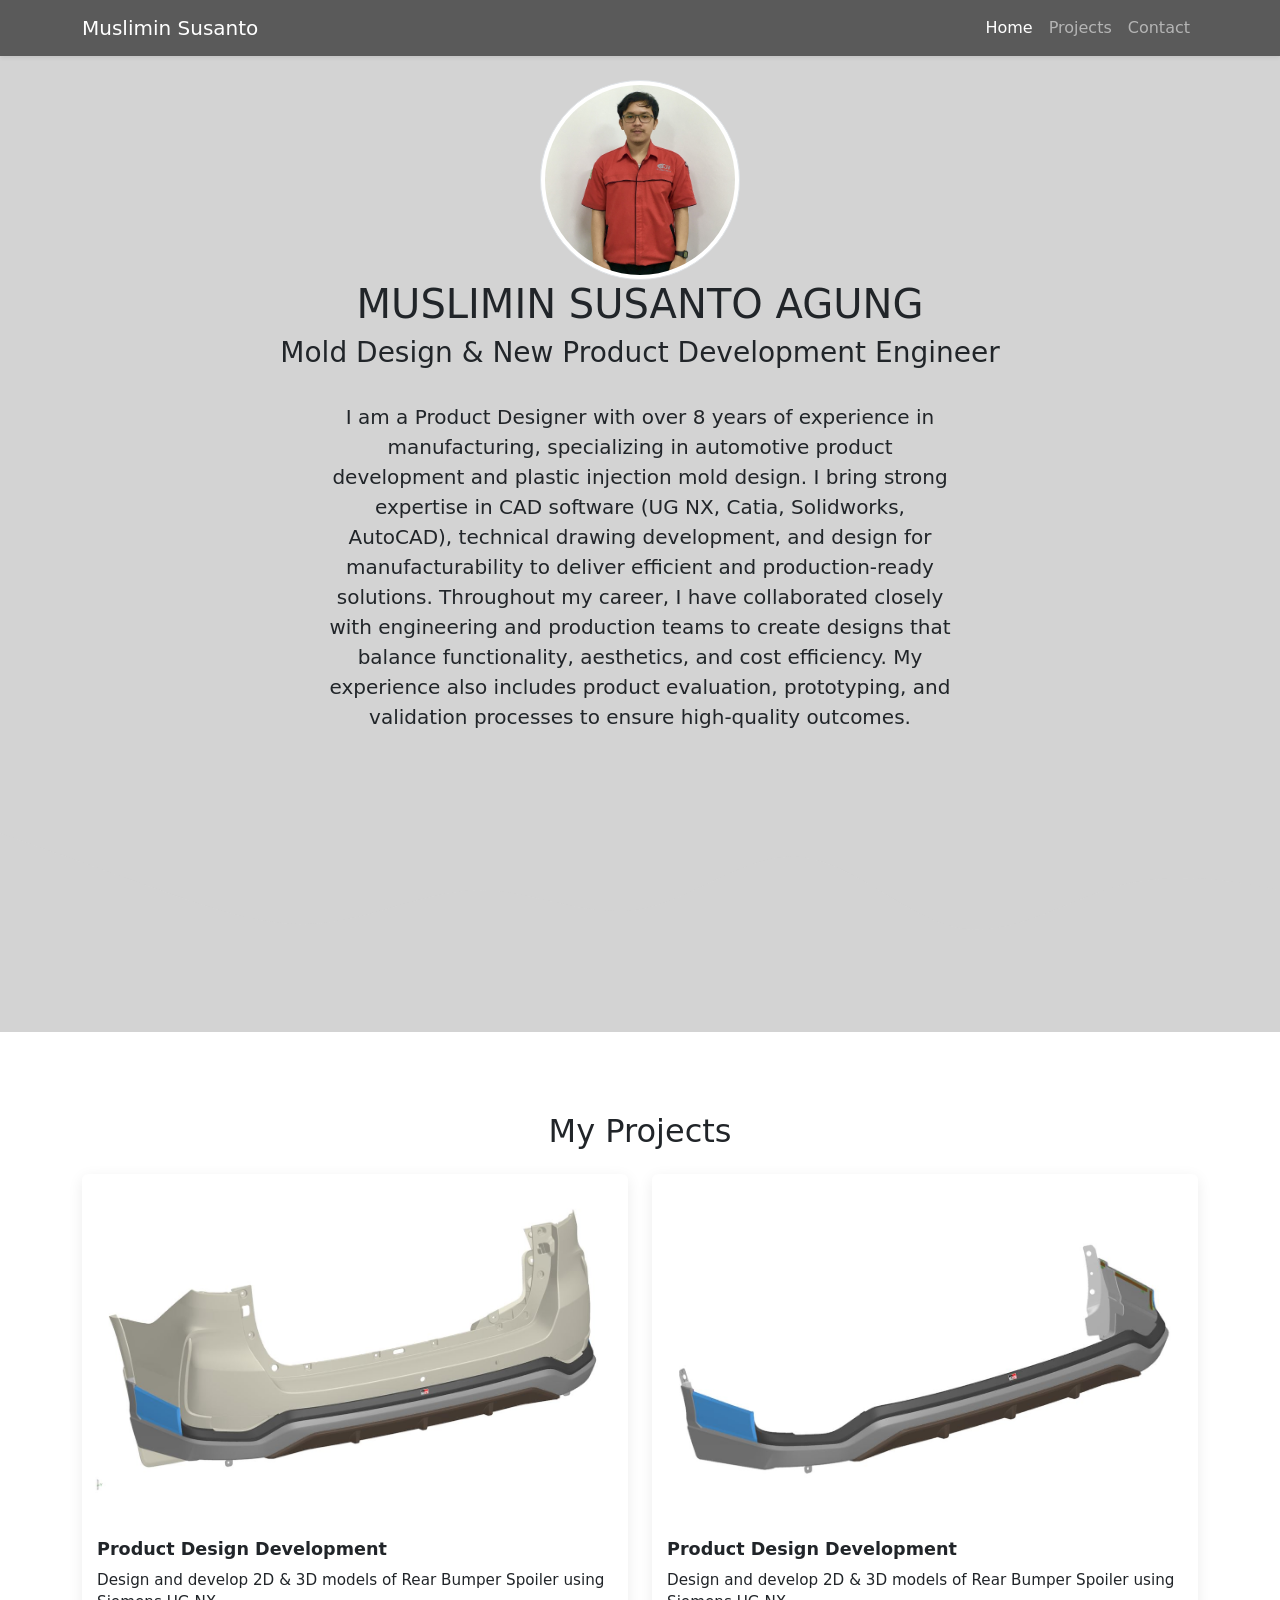
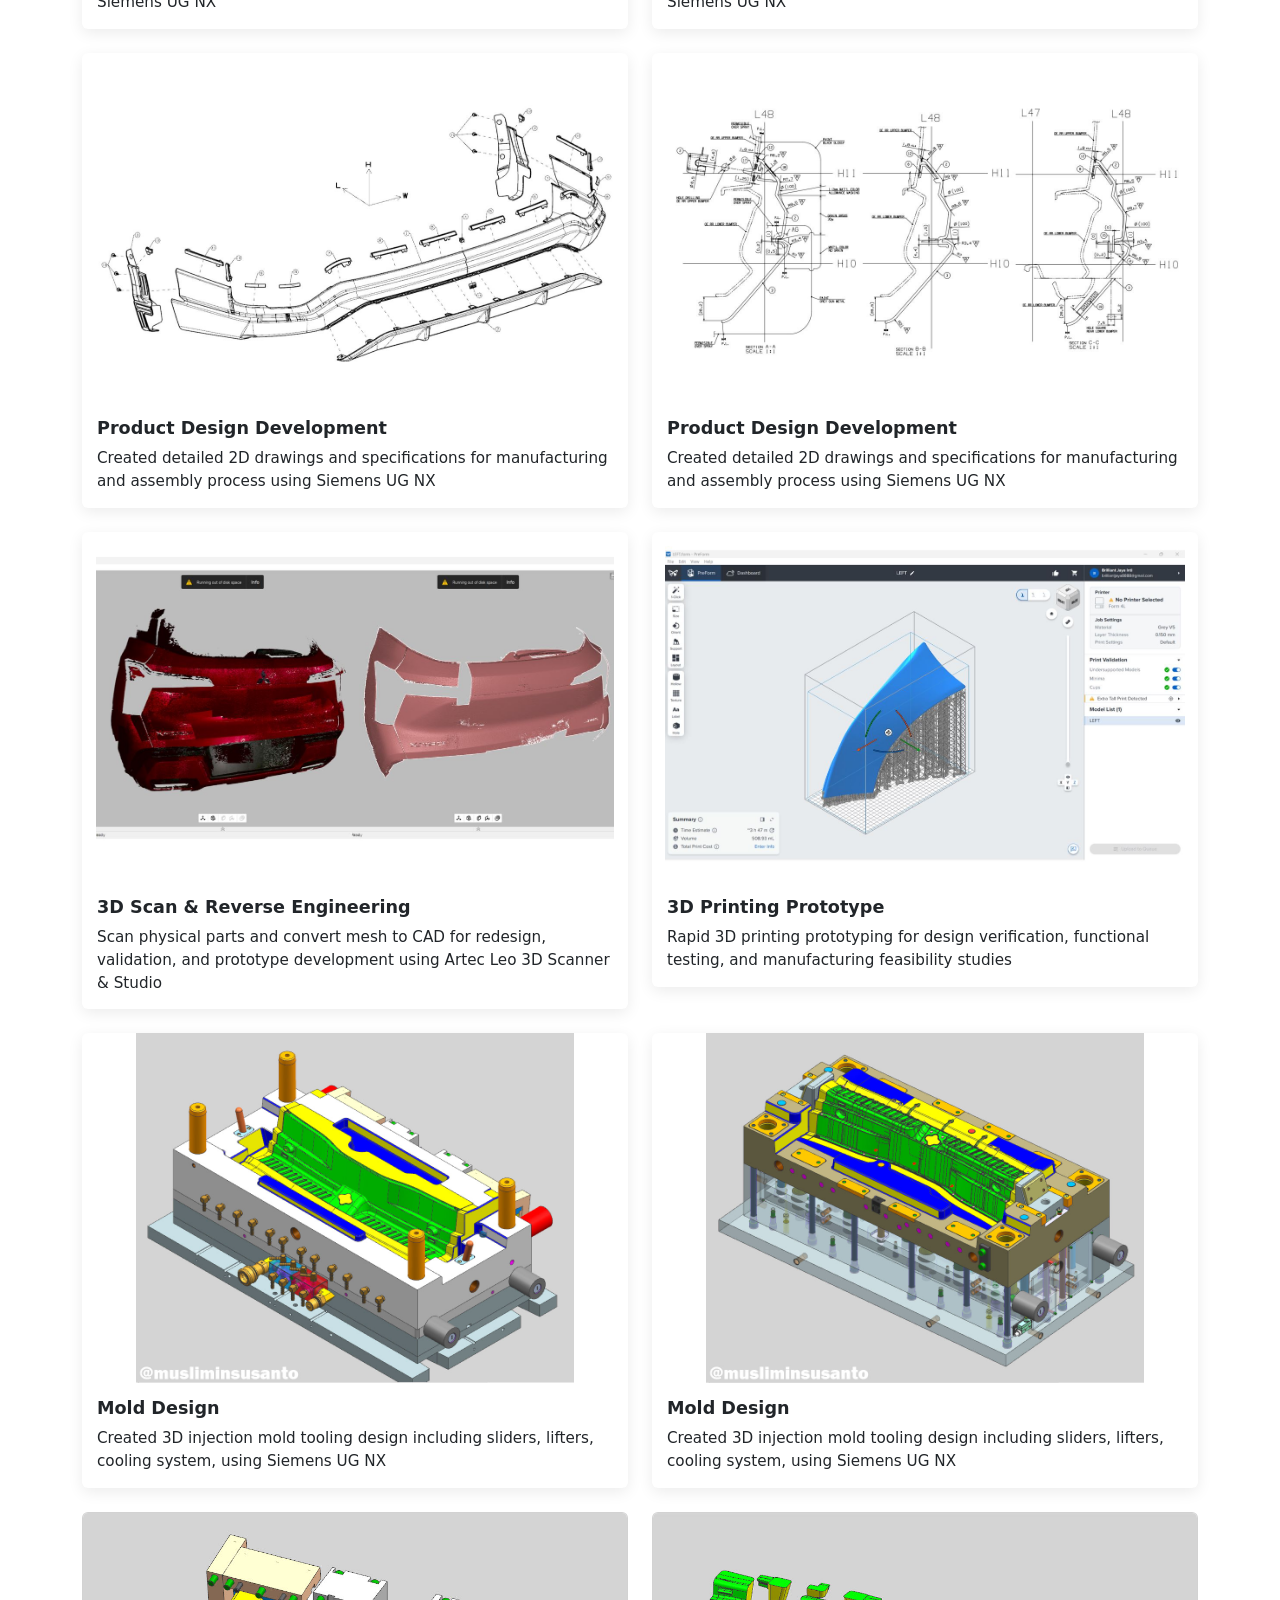
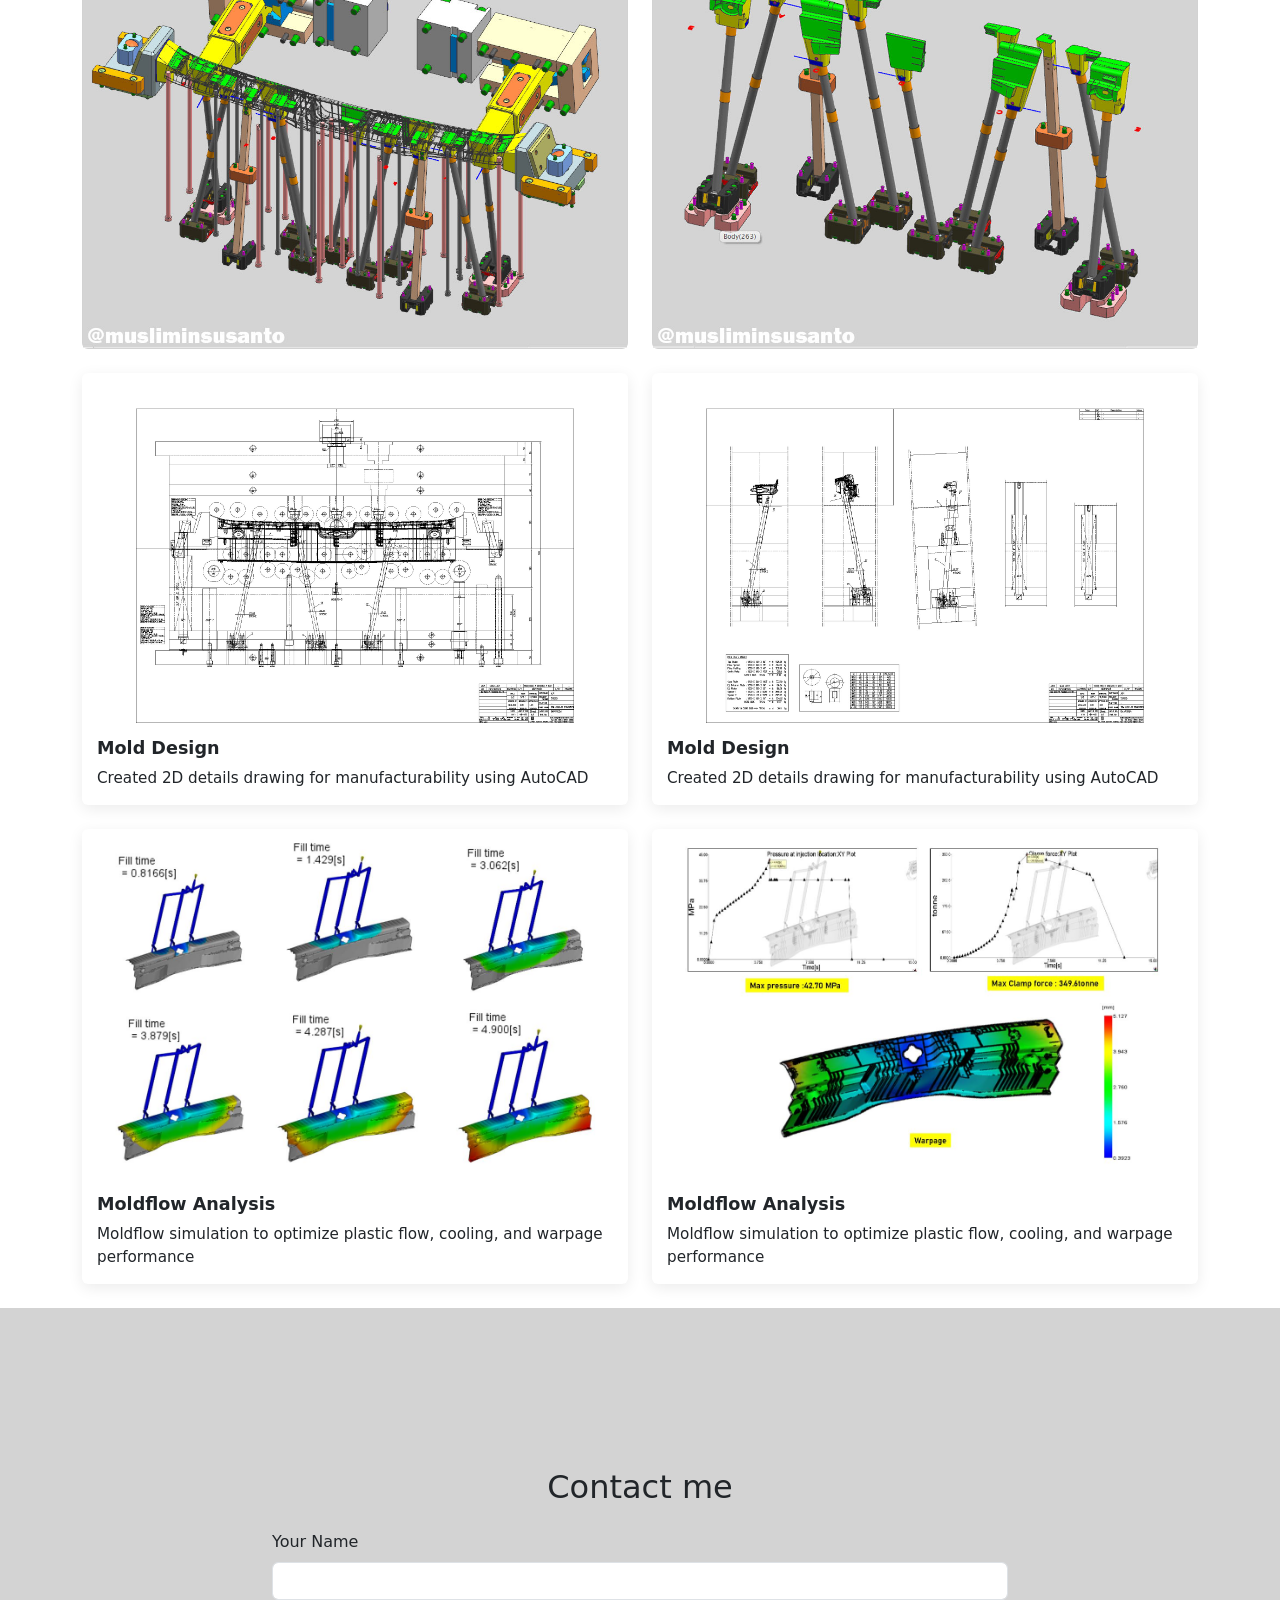
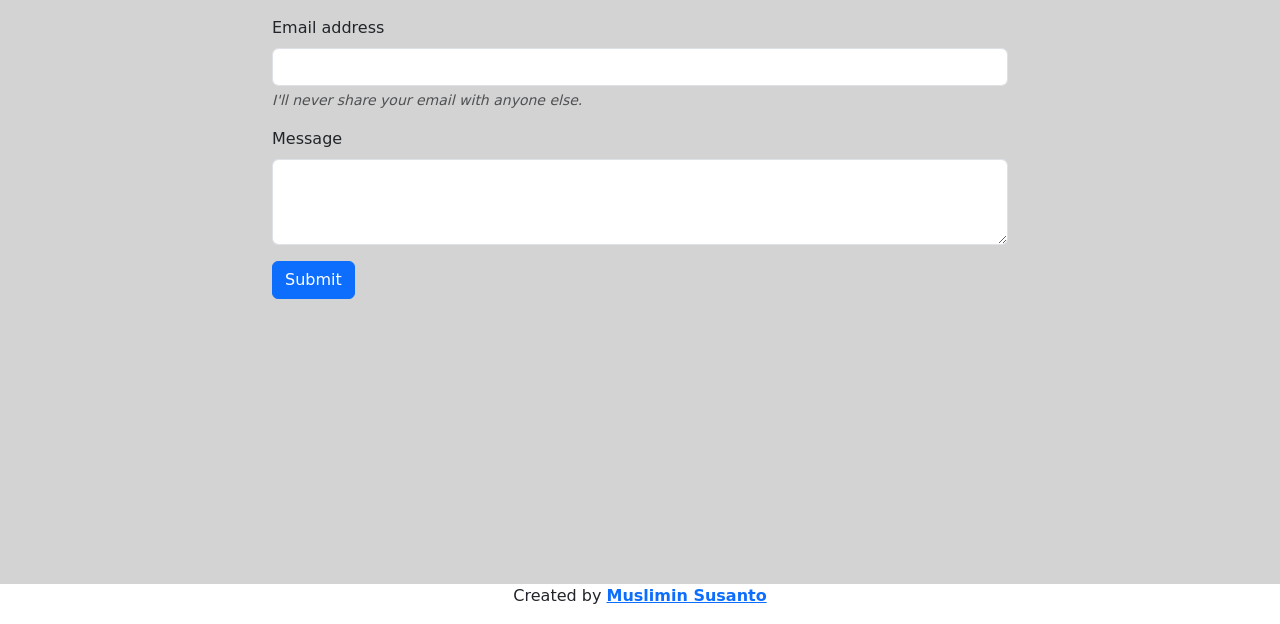
<file: index.html>
<!DOCTYPE html>
<html lang="en">
  <head>
    <!-- Required meta tags -->
    <meta charset="utf-8" />
    <meta name="viewport" content="width=device-width, initial-scale=1" />

    <!-- Bootstrap CSS -->
    <link href="https://cdn.jsdelivr.net/npm/bootstrap@5.1.1/dist/css/bootstrap.min.css" rel="stylesheet" integrity="sha384-F3w7mX95PdgyTmZZMECAngseQB83DfGTowi0iMjiWaeVhAn4FJkqJByhZMI3AhiU" crossorigin="anonymous" />

    <!-- My CSS -->
    <link rel="stylesheet" href="style.css" />

    <title>My Portfolio | Muslimin Susanto</title>
  </head>
  <body id="home">
    <!-- Navbar -->
    <nav class="navbar navbar-expand-lg navbar-dark shadow-sm fixed-top" style="background: #5a5a5a">
      <div class="container">
        <a class="navbar-brand" href="#">Muslimin Susanto</a>
        <button class="navbar-toggler" type="button" data-bs-toggle="collapse" data-bs-target="#navbarNav" aria-controls="navbarNav" aria-expanded="false" aria-label="Toggle navigation">
          <span class="navbar-toggler-icon"></span>
        </button>
        <div class="collapse navbar-collapse" id="navbarNav">
          <ul class="navbar-nav ms-auto">
            <li class="nav-item">
              <a class="nav-link active" aria-current="page" href="#home">Home</a>
            </li>
          
            <li class="nav-item">
              <a class="nav-link" href="#projects">Projects</a>
            </li>
            <li class="nav-item">
              <a class="nav-link" href="#contact">Contact</a>
            </li>
          </ul>
        </div>
      </div>
    </nav>
    <!-- Akhir Navbar -->

    <!-- Jumbotron -->
    <section class="jumbotron text-center">
      <img src="img/01.jpg" alt="Muslimin Susanto" width="200" class="rounded-circle img-thumbnail" />
      <div class="container">
        <div class="row text-center">
          <div class="col">
            <h1>
              MUSLIMIN SUSANTO AGUNG
            </h1>
          </div>
        </div>
      </div>
    
      <div class="container">
        <div class="row text-center mb-4">
          <div class="col">
            <h3>
              Mold Design & New Product Development Engineer
            </h3>
          </div>
        </div>
      </div>



      <div class="row justify-content-center fs-5 text-center">
        <div class="col-md-6">
          <p>
           I am a Product Designer with over 8 years of experience in manufacturing, specializing in automotive product development and plastic injection mold design. I bring strong expertise in CAD software (UG NX, Catia, Solidworks, AutoCAD), technical drawing development, and design for manufacturability to deliver efficient and production-ready solutions.
Throughout my career, I have collaborated closely with engineering and production teams to create designs that balance functionality, aesthetics, and cost efficiency. My experience also includes product evaluation, prototyping, and validation processes to ensure high-quality outcomes.
          </p>
        </div>
      
      </div>
      
      <svg xmlns="http://www.w3.org/2000/svg" viewBox="0 0 1440 320">
        <path
          fill="#d3d3d3"
          fill-opacity="10"
          d="M0,96L30,106.7C60,117,120,139,180,160C240,181,300,203,360,197.3C420,192,480,160,540,160C600,160,660,192,720,181.3C780,171,840,117,900,122.7C960,128,1020,192,1080,202.7C1140,213,1200,171,1260,154.7C1320,139,1380,149,1410,154.7L1440,160L1440,0L1410,0C1380,0,1320,0,1260,0C1200,0,1140,0,1080,0C1020,0,960,0,900,0C840,0,780,0,720,0C660,0,600,0,540,0C480,0,420,0,360,0C300,0,240,0,180,0C120,0,60,0,30,0L0,0Z"
        ></path>
      </svg>
    </section>
    <!-- Akhir Jumbotron -->


    <!-- Projects -->
<section id="projects">
  <div class="container">

    <div class="row text-center mb-3">
      <div class="col">
        <h2>My Projects</h2>
      </div>
    </div>

    <!-- IMPORTANT: row must wrap all columns -->
    <div class="row justify-content-center">

      <!-- PROJECT 1 -->
      <div class="col-md-6 mb-4">
        <div class="card project-card">
          <div class="img">
            <img src="img/projects/1.jpg" alt="Mold Design Project">
          </div>

          <div class="card-body">
            <h5 class="card-title">Product Design Development</h5>
            <p class="card-text">
              Design and develop 2D & 3D models of Rear Bumper Spoiler using Siemens UG NX
            </p>
          </div>
        </div>
      </div>

      <!-- PROJECT 2 -->
      <div class="col-md-6 mb-4">
        <div class="card project-card">
          <div class="img">
            <img src="img/projects/2.jpg" alt="Moldflow Analysis">
          </div>

          <div class="card-body">
            <h5 class="card-title">Product Design Development</h5>
            <p class="card-text">
              Design and develop 2D & 3D models of Rear Bumper Spoiler using Siemens UG NX
            </p>
          </div>
        </div>
      </div>

      <!-- PROJECT 3 -->
      <div class="col-md-6 mb-4">
        <div class="card project-card">
          <div class="img">
            <img src="img/projects/3.jpg" alt="Moldflow Analysis">
          </div>

          <div class="card-body">
            <h5 class="card-title">Product Design Development</h5>
            <p class="card-text">
              Created detailed 2D drawings and specifications for manufacturing and assembly process using Siemens UG NX
            </p>
          </div>
        </div>
      </div>

      <!-- PROJECT 4 -->
      <div class="col-md-6 mb-4">
        <div class="card project-card">
          <div class="img">
            <img src="img/projects/4.jpg" alt="Moldflow Analysis">
          </div>

          <div class="card-body">
            <h5 class="card-title">Product Design Development</h5>
            <p class="card-text">
              Created detailed 2D drawings and specifications for manufacturing and assembly process using Siemens UG NX
            </p>
          </div>
        </div>
      </div>

      <!-- PROJECT 5 -->
      <div class="col-md-6 mb-4">
        <div class="card project-card">
          <div class="img">
            <img src="img/projects/5.jpg" alt="3D Scan Reverse Engineering">
          </div>

          <div class="card-body">
            <h5 class="card-title">3D Scan & Reverse Engineering</h5>
            <p class="card-text">
              Scan physical parts and convert mesh to CAD for redesign, validation, and prototype development using Artec Leo 3D Scanner & Studio
            </p>
          </div>
        </div>
      </div>

      <!-- PROJECT 6 -->
      <div class="col-md-6 mb-4">
        <div class="card project-card">
          <div class="img">
            <img src="img/projects/6.jpg" alt="Product Design Development">
          </div>

          <div class="card-body">
            <h5 class="card-title">3D Printing Prototype</h5>
            <p class="card-text">
              Rapid 3D printing prototyping for design verification, functional testing, and manufacturing feasibility studies
            </p>
          </div>
        </div>
      </div>

      <!-- PROJECT 7 -->
      <div class="col-md-6 mb-4">
        <div class="card project-card">
          <div class="img">
            <img src="img/projects/7.jpg" alt="Product Design Development">
          </div>

          <div class="card-body">
            <h5 class="card-title">Mold Design</h5>
            <p class="card-text">
             Created 3D injection mold tooling design including sliders, lifters, cooling system, using Siemens UG NX
            </p>
          </div>
        </div>
      </div>

      <!-- PROJECT 8 -->
      <div class="col-md-6 mb-4">
        <div class="card project-card">
          <div class="img">
            <img src="img/projects/8.jpg" alt="Product Design Development">
          </div>

          <div class="card-body">
            <h5 class="card-title">Mold Design</h5>
            <p class="card-text">
              Created 3D injection mold tooling design including sliders, lifters, cooling system, using Siemens UG NX
            </p>
          </div>
        </div>
      </div>

      <!-- PROJECT 9 -->
      <div class="col-md-6 mb-4">
            <div class="card">
              <img src="img/projects/9.jpg" class="card-img-top" alt="projects1" />
            </div>
          </div>

      <!-- PROJECT 10 -->
      <div class="col-md-6 mb-4">
            <div class="card">
              <img src="img/projects/10.jpg" class="card-img-top" alt="projects1" />
            </div>
          </div>

      <!-- PROJECT 11 -->
      <div class="col-md-6 mb-4">
        <div class="card project-card">
          <div class="img">
            <img src="img/projects/11.jpg" alt="Product Design Development">
          </div>

          <div class="card-body">
            <h5 class="card-title">Mold Design</h5>
            <p class="card-text">
             Created 2D details drawing for manufacturability using AutoCAD
          </div>
        </div>
      </div>

      <!-- PROJECT 12 -->
      <div class="col-md-6 mb-4">
        <div class="card project-card">
          <div class="img">
            <img src="img/projects/12.jpg" alt="Product Design Development">
          </div>

          <div class="card-body">
            <h5 class="card-title">Mold Design</h5>
            <p class="card-text">
              Created 2D details drawing for manufacturability using AutoCAD
          </div>
        </div>
      </div>

      <!-- PROJECT 13 -->
      <div class="col-md-6 mb-4">
        <div class="card project-card">
          <div class="img">
            <img src="img/projects/13.jpg" alt="Product Design Development">
          </div>

          <div class="card-body">
            <h5 class="card-title">Moldflow Analysis</h5>
            <p class="card-text">
              Moldflow simulation to optimize plastic flow, cooling, and warpage performance
            </p>
          </div>
        </div>
      </div>

      <!-- PROJECT 14 -->
      <div class="col-md-6 mb-4">
        <div class="card project-card">
          <div class="img">
            <img src="img/projects/14.jpg" alt="Product Design Development">
          </div>

          <div class="card-body">
            <h5 class="card-title">Moldflow Analysis</h5>
            <p class="card-text">
              Moldflow simulation to optimize plastic flow, cooling, and warpage performance
            </p>
          </div>
        </div>
      </div>

    </div> <!-- END ROW -->

  </div>
</section>
<!-- Akhir Projects -->


    <!-- Contact -->
    <section id="contact">
      <div id="contact">
        <div class="container">
          <div class="row text-center mb-3">
            <div class="col">
              <h2>Contact me</h2>
            </div>
          </div>
          <div class="row justify-content-center">
            <div class="col-md-8">
              <div class="alert alert-warning alert-dismissible fade show d-none my-alert" role="alert">
                <strong>Thankyou!</strong> Your response has been recorded.
                <button type="button" class="btn-close" data-bs-dismiss="alert" aria-label="Close"></button>
              </div>
              <form name="submit-to-google-sheet">
    <div class="mb-3">
      <label for="name" class="form-label">Your Name</label>
      <input type="text" class="form-control" id="name" aria-describedby="name" name="name">
      
    </div>
    <div class="mb-3">
      <label for="email" class="form-label">Email address</label>
      <input type="email" class="form-control" id="email" aria-describedby="email" name="email">
      <div id="emailHelp" class="form-text fst-italic">I'll never share your email with anyone else.</div>
    </div>
    <div class="mb-3">
      <label for="message" class="form-label">Message</label>
      <textarea class="form-control" id="message" rows="3" name="message"></textarea>
    </div>

    <button type="submit" class="btn btn-primary btn-submit">Submit</button>
    <button class="btn btn-primary btn-loading d-none" type="button" disabled>
      <span class="spinner-border spinner-border-sm" role="status" aria-hidden="true"></span>
      Loading...
    </button>
  </form>
            </div>
          </div>
        </div>
      </div>
      <svg xmlns="http://www.w3.org/2000/svg" viewBox="0 0 1440 320"><path fill="#d3d3d3" fill-opacity="1" d="M0,224L0,288L1440,288L1440,320L0,320L0,320Z"></path></svg>
    </section>
    
    <!-- Akhir Contact -->

    <!-- Footer -->
    <section id="footer">
      <footer class="text-center ">
        <p>Created by <a href="https://www.linkedin.com/in/muslimin-susanto-30aabb185/" class="fw-bold">Muslimin Susanto</a></p>
      </footer>
    </section>
    
    <!-- Akhir Footer -->

    <script src="https://cdn.jsdelivr.net/npm/bootstrap@5.1.1/dist/js/bootstrap.bundle.min.js" integrity="sha384-/bQdsTh/da6pkI1MST/rWKFNjaCP5gBSY4sEBT38Q/9RBh9AH40zEOg7Hlq2THRZ" crossorigin="anonymous"></script>

    <script>
      const scriptURL = 'https://script.google.com/macros/s/AKfycbyPAhC7b8kqi7m5Fz4rlRnM3wbBEeJFBWwwUVKz9-BbYvPcU7qLAvP1t3pHbpmOs-VFFA/exec'
      const form = document.forms['submit-to-google-sheet']
      const btnSubmit = document.querySelector('.btn-submit')
      const btnLoading = document.querySelector('.btn-loading')
      const myAlert = document.querySelector('.my-alert')
    
      form.addEventListener('submit', e => {
        e.preventDefault()
        // when submit button is clicked
        // show loading button, dischard submit button
        btnLoading.classList.toggle('d-none')
        btnSubmit.classList.toggle('d-none')
        fetch(scriptURL, { method: 'POST', body: new FormData(form)})
          .then(response => {
        // show submit button, dischard loading button
            btnLoading.classList.toggle('d-none')
        btnSubmit.classList.toggle('d-none')
        // show alert
        myAlert.classList.toggle('d-none')
        // reset form
        form.reset()
            console.log('Success!', response)
          })
          .catch(error => console.error('Error!', error.message))
      })
    </script>

  </body>
</html>
</file>
<file: style.css>
.jumbotron {
  padding-top: 5rem;
  background-color: #d3d3d3;
}

#projects {
  background-color: #ffffff;
  padding-top: 5rem;
}

#contact {
  background-color: #d3d3d3;
  padding-top: 5rem;
}

/* Project image container */
.project-card .img {
 .project-card {
  background: #f0f0f0;
  border-radius: 15px;
}
.project-card img {
  border-radius: 8px;
}

  text-align: center;
}

/* Image scaling fix (NO CROP) */
.project-card img {
  width: 100%;
  height: auto;
  max-height: 350px; /* fixed height for neat grid */
  object-fit: contain; /* 🔥 IMPORTANT: no cropping */
  transition: 0.3s ease;
}

/* Hover zoom effect */
.project-card img:hover {
  transform: scale(1.1);
}


.modal {
  background-color: rgba(0, 0, 0, 0.698);
  position: fixed;
  top: 0;
  right: 0;
  bottom: 0;
  left: 0;
  width: 100%;
  height: 100%;
  opacity: 0;
  pointer-events: none;
  transition: all 0.3s ease-out;
}

.modal.open {
  pointer-events: all;
  opacity: 1;
}

.modal .full-img {
  position: absolute;
  height: 70%;
  top: 50%;
  left: 50%;
  transform: translate(-50%, -50%);
}

.modal .caption {
  position: absolute;
  bottom: 5%;
  left: 50%;
  transform: translate(-50%, -50%);
  font-size: 20px;
  color: #fff;
}

.project-card {
  border: none;
  box-shadow: 0 4px 15px rgba(0,0,0,0.08);
  transition: 0.3s;
}

.project-card:hover {
  transform: translateY(-5px);
}

.card-body {
  padding: 15px;
  font-size: 0.95rem;
}

.card-title {
  font-weight: bold;
  font-size: 1.1rem;
}
</file>
